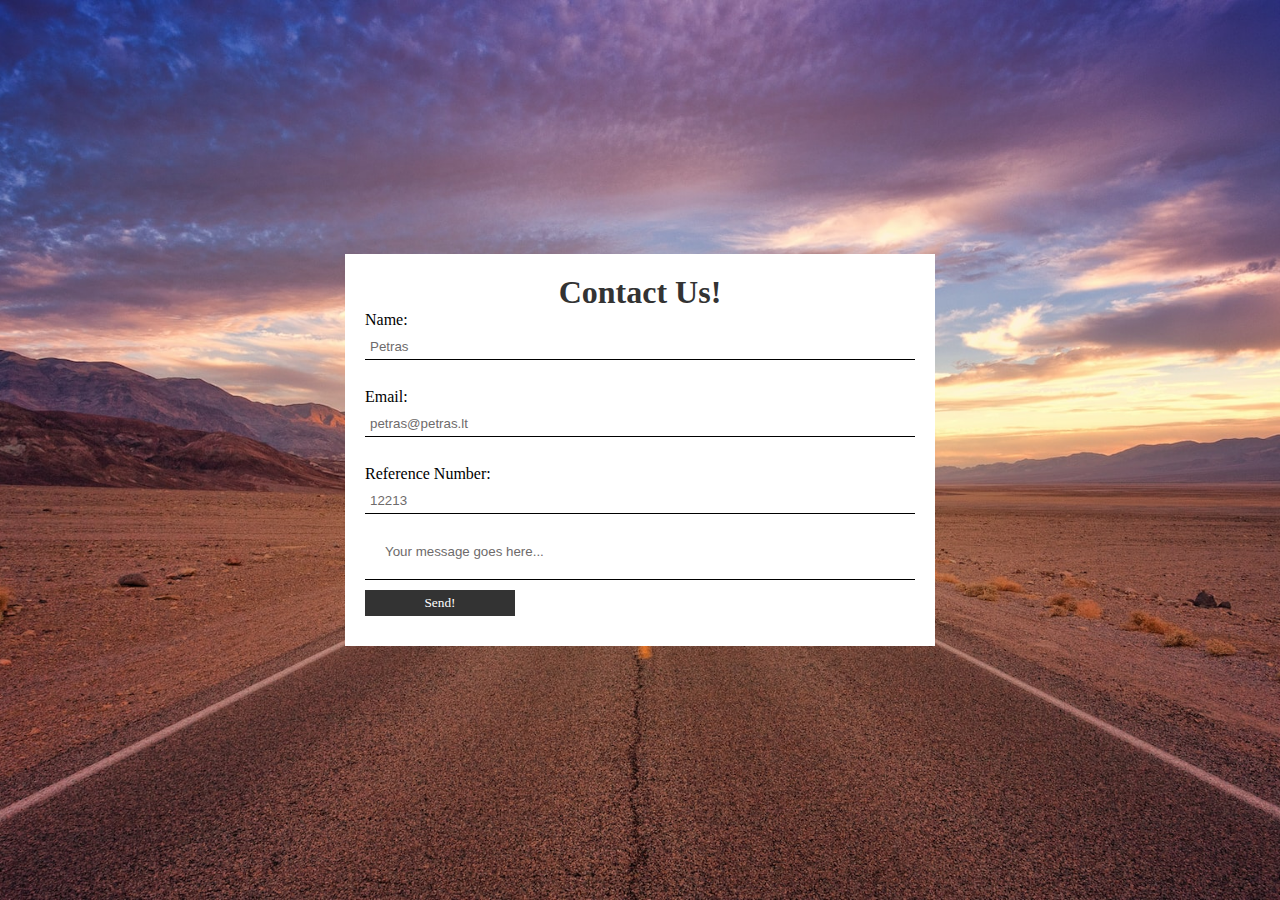
<file: index.html>
<!DOCTYPE html>
<html lang="en">
<head>
    <meta charset="UTF-8">
    <meta name="viewport" content="width=device-width, initial-scale=1.0">
    <title>Contact Us!</title>
    <link rel="stylesheet" href="style.css">
</head>
<body>
    <form class="container" action="submit.html">
        <h1>Contact Us!</h1>
        <label for="name">Name:</label>
        <input type="text" id="name" name="name" value="Petras"><br><br>
        <label for="email">Email:</label>
        <input type="text" id="email" name="email" value="petras@petras.lt"><br><br>
        <label for="Reference Number">Reference Number:</label>
        <input type="number" id="referencenumber" name="reference number" value="12213">
        <input type="text" id="message" name="message" value="Your message goes here...">
        <input class="button" type="submit" value="Send!">
      </form>
</body>
</html>
</file>
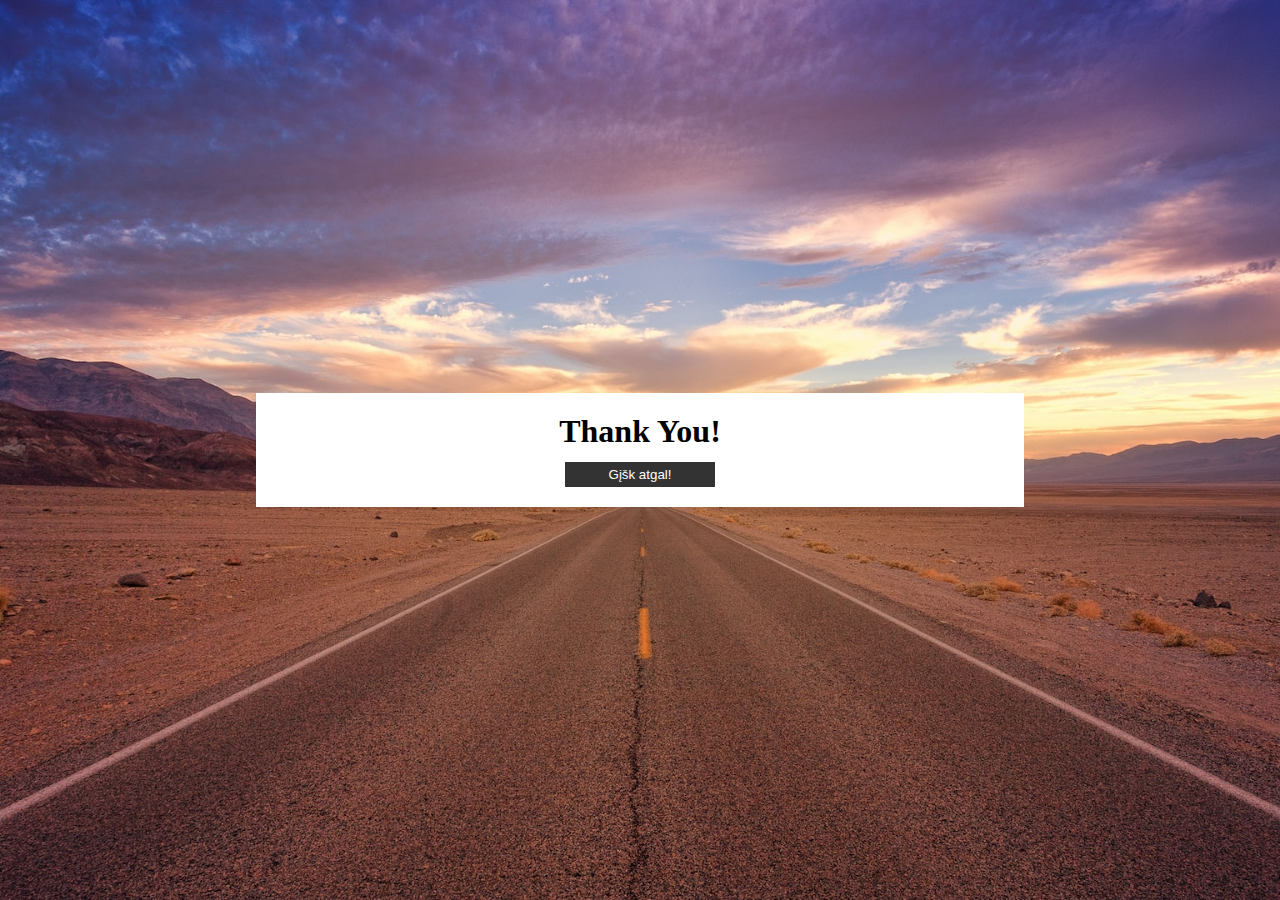
<file: submit.html>
<!DOCTYPE html>
<html lang="en">
<head>
    <meta charset="UTF-8">
    <meta name="viewport" content="width=device-width, initial-scale=1.0">
    <title>Contact Us!</title>
    <link rel="stylesheet" href="submit.css">
</head>
<body>

    <h1 class="container">Thank You!
        <form action="index.html">
            <input class="back" type="submit" value="Gįšk atgal!">
    
        </form>
    </h1>
</body>
</html>
</file>
<file: style.css>
* {
    margin: 0;
    padding: 0;
    box-sizing: border-box;
}

body {
    margin: 0;
    padding: 0;
    background-image: url(images/background.jpg);
    background-size: cover;
    background-position: center;
    background-repeat: no-repeat;
    height: 100vh;
    display: flex;
    align-items: center;
    justify-content: center;
    font-family: 'Lucida Sans';
}

h1 {
    color: #333;
}
  
  .container {
    background: white;
    padding: 20px;
    text-align: center;
    max-width: 60%;
    width: 100%;
    margin: auto;
    margin-left: 700px;
    margin-right: 700px;
  }

  label {
    display: block;
    margin-bottom: 5px;
    text-align: left; 
  }

  input {
    color: #6e6b6b;
    border: none;
    border-bottom: 1px solid black;
    padding: 5px;
    margin-bottom: 10px;
    width: 100%;
    box-sizing: border-box;
  }

  #message {
    padding: 20px;
  }

  .button {
    font-family: 'Lucida Sans';
    background-color: #333;
    border: none;
    color: white;
    padding: 5px 30px;
    text-decoration: none;
    cursor: pointer;
    margin-right: 400px;
    width: 150px;
  }
</file>
<file: submit.css>
* {
    margin: 0;
    padding: 0;
    box-sizing: border-box;
}

body {
    margin: 0;
    padding: 0;
    background-image: url(images/background.jpg);
    background-size: cover;
    background-position: center;
    background-repeat: no-repeat;
    height: 100vh;
    display: flex;
    align-items: center;
    justify-content: center;
  }
  

  .container {
    background: white;
    padding: 20px;
    text-align: center;
    max-width: 60%;
    width: 100%;
    margin: auto;
  }

  .back {
    background-color: #333;
    border: none;
    color: white;
    padding: 5px 30px;
    text-decoration: none;
    cursor: pointer;
    width: 150px;
  }
</file>
